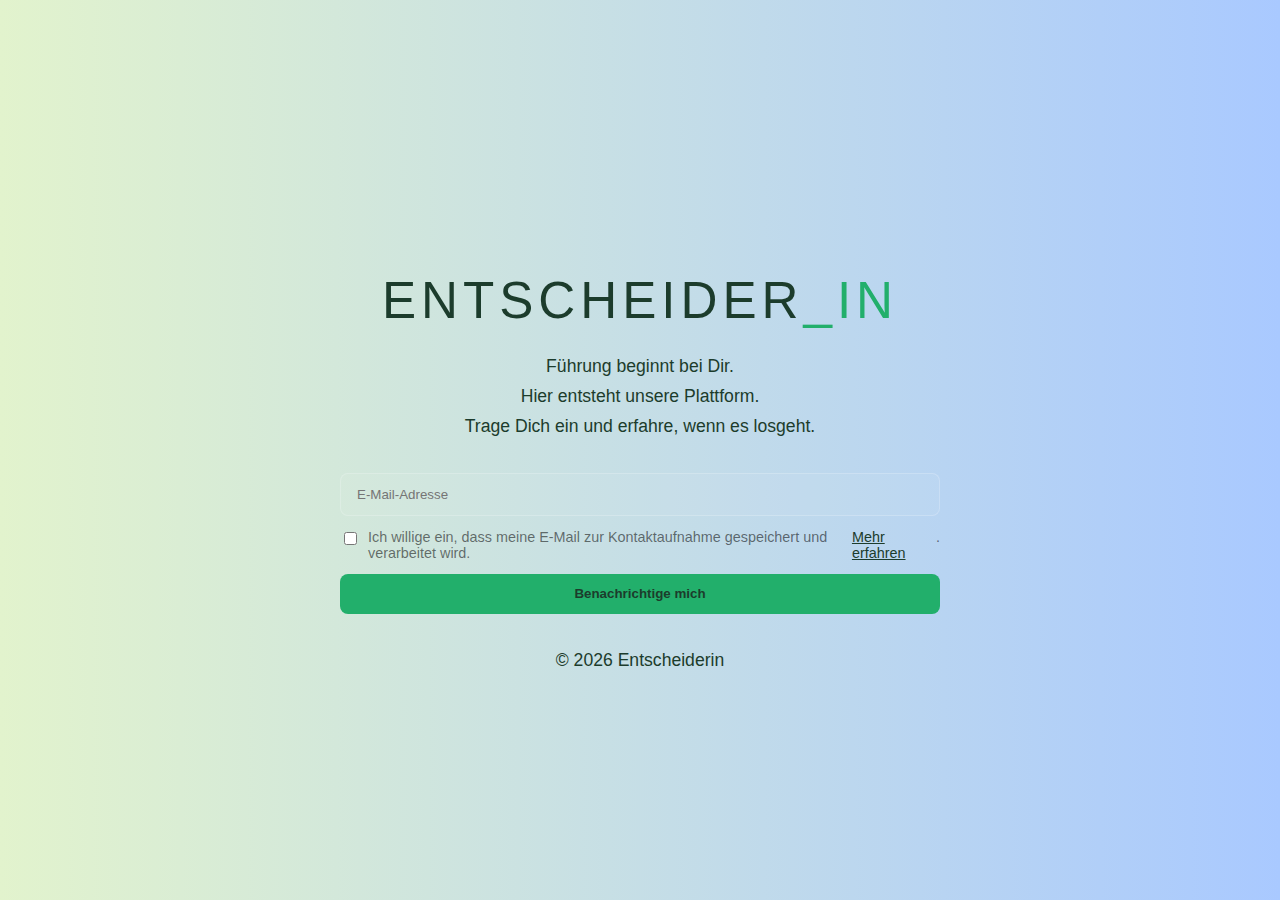
<file: index.html>
<!DOCTYPE html>
<html lang="de">
<head>
  <meta charset="UTF-8" />
  <meta name="viewport" content="width=device-width, initial-scale=1.0" />
  <title>Entscheiderin – Coming Soon</title>
  <meta name="description" content="Werde zur Entscheiderin deines Lebens. Coaching & Begleitung für Veränderung – klar, leicht, wirksam.">
  <link rel="stylesheet" href="style.css" />
  <link rel="icon" type="image/x-icon" href="favicon.ico" />
</head>
<body>
  <main class="container">
<h1 class="brand-heading">
  <span class="track">ENTSCHEIDER</span><span class="accent track">_IN</span>
</h1>
<p>
  Führung beginnt bei Dir.<br>
  Hier entsteht unsere Plattform.<br>
  Trage Dich ein und erfahre, wenn es losgeht.
</p>
    <form id="signup" action="https://formspree.io/f/manpgdpv" method="POST" class="signup" novalidate>
  <input
    type="email"
    name="email"
    placeholder="E-Mail-Adresse"
    autocomplete="email"
    required
    aria-label="E-Mail-Adresse"
  />
  <label class="consent">
    <input type="checkbox" name="consent" required />
    Ich willige ein, dass meine E-Mail zur Kontaktaufnahme gespeichert und verarbeitet wird.
    <a href="datenschutz.html" target="_blank" rel="noopener">Mehr erfahren</a>.
  </label>

  <button type="submit">Benachrichtige mich</button>

  <!-- Honeypot gegen Bots -->
  <input type="text" name="_gotcha" tabindex="-1" autocomplete="off" style="position:absolute;left:-9999px" />
</form>

<p id="form-message" aria-live="polite"></p>

<script>
  const form = document.getElementById("signup");
  const msg  = document.getElementById("form-message");

  form.addEventListener("submit", async (e) => {
    e.preventDefault();
    msg.textContent = "";

    const data = new FormData(form);

    try {
      const res = await fetch(form.action, {
        method: "POST",
        body: data,
        headers: { "Accept": "application/json" }
      });

      if (res.ok) {
        form.reset();
        form.innerHTML = "<p>Danke! Du bekommst ein Update zum Launch ✨</p>";
      } else {
        msg.textContent = "Uups – das hat nicht geklappt. Bitte versuch’s später erneut.";
      }
    } catch {
      msg.textContent = "Netzwerkfehler – bist du online?";
    }
  });
</script>

<p id="form-message" aria-live="polite"></p>

<script>
  const form = document.getElementById("signup");
  const msg  = document.getElementById("form-message");

  form.addEventListener("submit", async (e) => {
    e.preventDefault();
    msg.textContent = "";

    const data = new FormData(form);

    try {
      const res = await fetch(form.action, {
        method: "POST",
        body: data,
        headers: { "Accept": "application/json" }
      });

      if (res.ok) {
        form.reset();
        form.innerHTML = "<p>Danke! Du bekommst ein Update zum Launch ✨</p>";
      } else {
        msg.textContent = "Uups – das hat nicht geklappt. Bitte versuch’s später erneut.";
      }
    } catch (error) {
      msg.textContent = "Netzwerkfehler – bist du online?";
    }
  });
</script>


    <footer>
      <p>© <span id="year"></span> Entscheiderin</p>
    </footer>
  </main>

  <script>
    document.getElementById('year').textContent = new Date().getFullYear();
  </script>
</body>
</html>
</file>
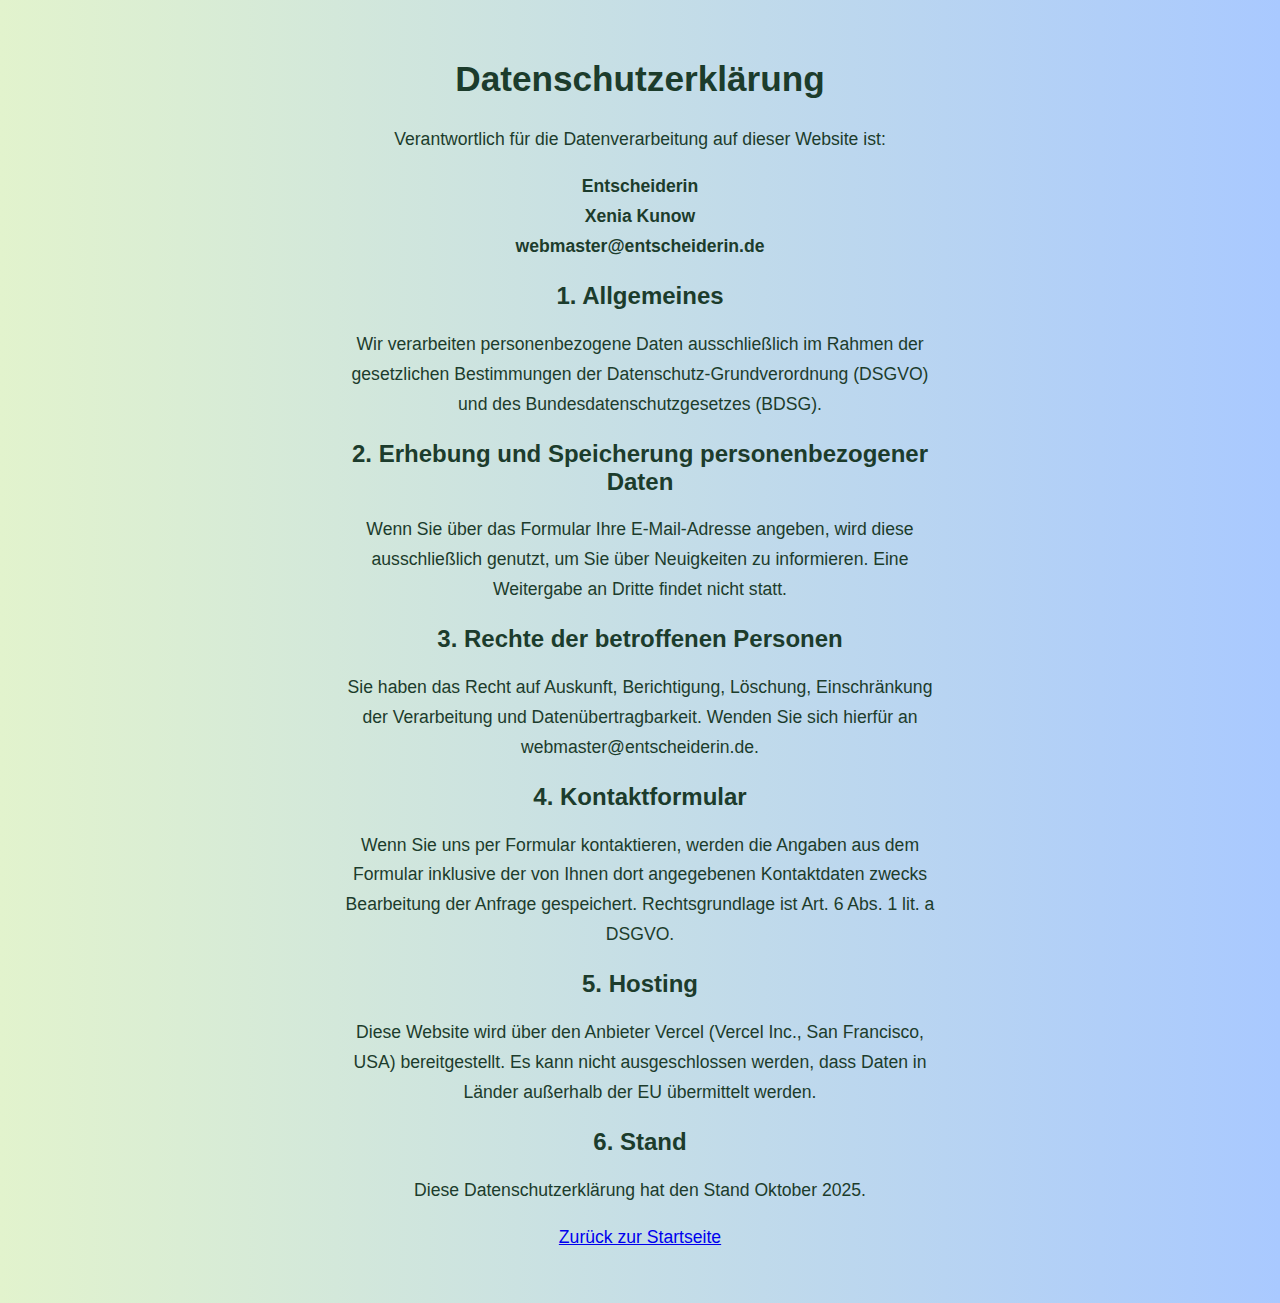
<file: datenschutz.html>
<!DOCTYPE html>
<html lang="de">
<head>
  <meta charset="UTF-8" />
  <meta name="viewport" content="width=device-width, initial-scale=1.0" />
  <title>Datenschutz – Entscheiderin</title>
  <link rel="stylesheet" href="style.css" />
</head>
<body>
  <main class="container">
    <h1>Datenschutzerklärung</h1>

    <p>Verantwortlich für die Datenverarbeitung auf dieser Website ist:</p>
    <p><strong>Entscheiderin<br>
    Xenia Kunow<br>
    webmaster@entscheiderin.de</strong></p>

    <h2>1. Allgemeines</h2>
    <p>Wir verarbeiten personenbezogene Daten ausschließlich im Rahmen der gesetzlichen Bestimmungen der Datenschutz-Grundverordnung (DSGVO) und des Bundesdatenschutzgesetzes (BDSG).</p>

    <h2>2. Erhebung und Speicherung personenbezogener Daten</h2>
    <p>Wenn Sie über das Formular Ihre E-Mail-Adresse angeben, wird diese ausschließlich genutzt, um Sie über Neuigkeiten zu informieren. Eine Weitergabe an Dritte findet nicht statt.</p>

    <h2>3. Rechte der betroffenen Personen</h2>
    <p>Sie haben das Recht auf Auskunft, Berichtigung, Löschung, Einschränkung der Verarbeitung und Datenübertragbarkeit. Wenden Sie sich hierfür an webmaster@entscheiderin.de.</p>

    <h2>4. Kontaktformular</h2>
    <p>Wenn Sie uns per Formular kontaktieren, werden die Angaben aus dem Formular inklusive der von Ihnen dort angegebenen Kontaktdaten zwecks Bearbeitung der Anfrage gespeichert. Rechtsgrundlage ist Art. 6 Abs. 1 lit. a DSGVO.</p>

    <h2>5. Hosting</h2>
    <p>Diese Website wird über den Anbieter Vercel (Vercel Inc., San Francisco, USA) bereitgestellt. Es kann nicht ausgeschlossen werden, dass Daten in Länder außerhalb der EU übermittelt werden.</p>

    <h2>6. Stand</h2>
    <p>Diese Datenschutzerklärung hat den Stand Oktober 2025.</p>

    <p><a href="index.html">Zurück zur Startseite</a></p>
  </main>
</body>
</html>
</file>
<file: style.css>
:root {
  --accent: #22af6b;
  --text: #1c3c2c;
  --muted: rgba(0,0,0,0.55);
}

body {
  margin: 0;
  font-family: "Lato", "Segoe UI", Roboto, sans-serif;
  background: linear-gradient(90deg, #e2f3cd 0%, #a9c9ff 100%);
  color: #1c3c2c; /* Textfarbe dunkelgrün */
  display: flex;
  justify-content: center;
  align-items: center;
  min-height: 100vh;
  text-align: center;
}
.container {
  max-width: 600px;
  padding: 2rem;
}
h1 {
  font-size: 2.2rem;
  font-weight: 600;
  line-height: 1.3;
}
p {
  font-size: 1.1rem;
  line-height: 1.7;
  color: var(--text);
  margin-top: 0;
}
.signup {
  display: flex;
  flex-direction: column;
  gap: 0.8rem;
  margin: 2rem 0;
}

.signup input {
  padding: 0.8rem 1rem;
  border: 1px solid rgba(255,255,255,0.2);
  border-radius: 8px;
  background: rgba(255,255,255,0.05);
  color: var(--text);
}

.signup button {
  background: var(--accent);
  color: var(--bg);
  padding: 0.8rem 1rem;
  border: none;
  border-radius: 8px;
  cursor: pointer;
  font-weight: 600;
  transition: opacity 0.2s ease;
}

.signup button:hover {
  opacity: 0.9;
}

footer {
  margin-top: 2rem;
  font-size: 0.8rem;
  color: var(--muted);
}
.consent {
  font-size: 0.9rem;
  color: var(--muted);
  text-align: left;
  display: flex;
  gap: 0.5rem;
  align-items: flex-start;
}
.consent a { color: var(--text); text-decoration: underline; }
.brand-heading {
  font-weight: 300;
  text-transform: uppercase;
  font-size: clamp(2rem, 6vw, 3.2rem);
  margin: clamp(2rem, 6vw, 4rem) 0 1.25rem;
  letter-spacing: 0;
  line-height: 1.2;
  color: var(--text);       /* sorgt dafür, dass ENTSCHEIDER normal gefärbt ist */
}

.track {
  letter-spacing: 0.097em;
}

.accent {
  color: var(--accent);     /* nur das _IN wird grün */
  font-weight: 400;
}
.nopad {
  letter-spacing: 0;          /* sorgt dafür, dass der Punkt eng am Text steht */
}
</file>
